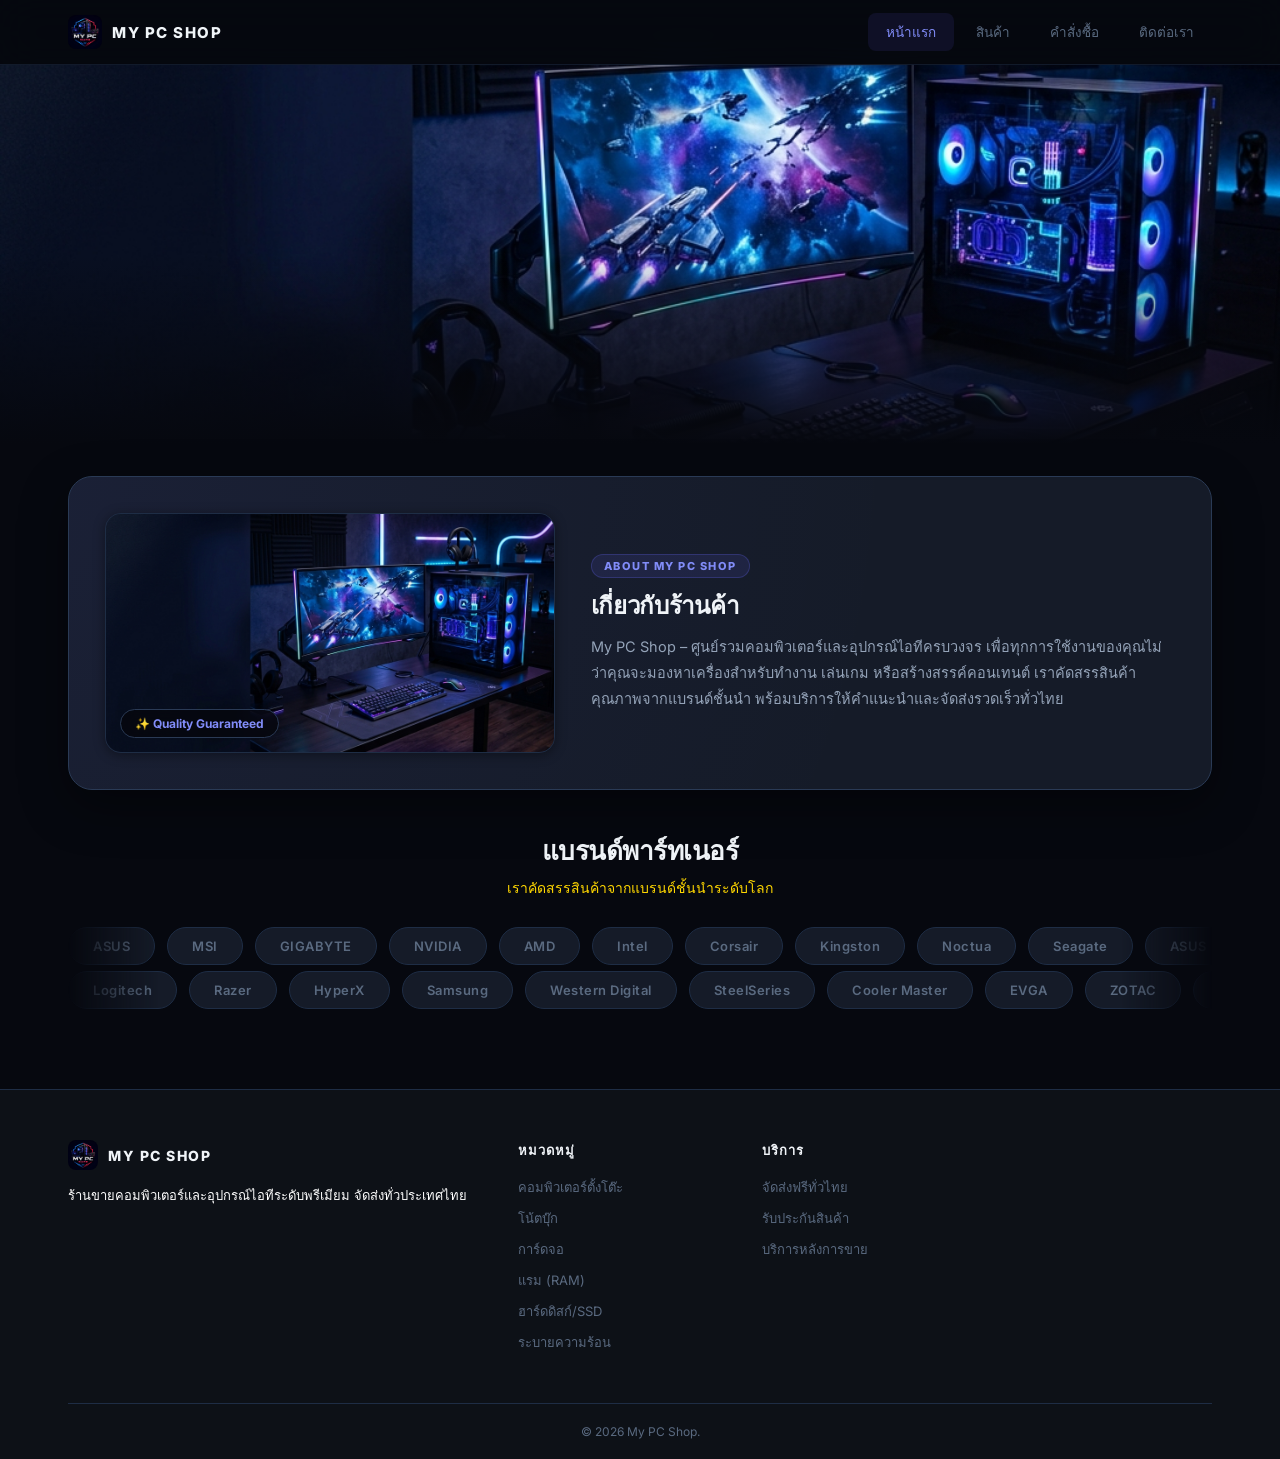
<file: index.html>
<!DOCTYPE html>
<html lang="th">

<head>
  <meta charset="UTF-8">
  <meta name="viewport" content="width=device-width, initial-scale=1.0">
  <meta name="description" content="My PC Shop - ศูนย์รวมคอมพิวเตอร์และอุปกรณ์ไอทีครบวงจร">
  <title>My PC Shop</title>
  <link rel="preconnect" href="https://fonts.googleapis.com">
  <link rel="preconnect" href="https://fonts.gstatic.com" crossorigin>
  <link href="https://fonts.googleapis.com/css2?family=Inter:wght@300;400;500;600;700;800;900&display=swap"
    rel="stylesheet">
  <link rel="stylesheet" href="styles.css">
  <link rel="icon" type="image/jpeg" href="images/logo.jpg">
</head>

<body>

  <header class="topbar" id="topbar">
    <div class="topbar-inner">
      <a class="topbar-logo" href="#" onclick="goHome();return false">
        <img src="images/logo.jpg" alt="My PC Shop" class="logo-img">
        <span class="logo-text">MY PC SHOP</span>
      </a>
      <nav class="topbar-nav" id="topbar-nav">
        <button class="top-nav-btn active" data-tab="home" id="tab-home">หน้าแรก</button>
        <button class="top-nav-btn" data-tab="products" id="tab-products">สินค้า</button>
        <button class="top-nav-btn" data-tab="orders" id="tab-orders">คำสั่งซื้อ</button>
        <button class="top-nav-btn" data-tab="contact" id="tab-contact">ติดต่อเรา</button>
      </nav>
      <button class="mobile-menu-btn" id="mobile-menu-btn" onclick="toggleMobileMenu()">☰</button>
    </div>
  </header>

  <main id="app-main">

    <!-- ── หน้าแรก (Home Page: เกี่ยวกับร้านค้าอย่างเดียว) ──────────────── -->
    <section class="page active" id="home-page">

      <div class="banner-wrapper">
        <img src="images/hero_banner.png" alt="Gaming Setup" class="banner-img">
        <div class="banner-fade"></div>
      </div>

      <div class="container">

        <div class="shop-about-card">
          <div class="about-img-box">
            <img src="images/hero_banner.png" alt="My PC Shop" class="about-img">
            <div class="about-img-badge">✨ Quality Guaranteed</div>
          </div>
          <div class="about-content">
            <div class="about-tag">ABOUT MY PC SHOP</div>
            <h1 class="about-title">เกี่ยวกับร้านค้า</h1>
            <p class="about-text">
              My PC Shop – ศูนย์รวมคอมพิวเตอร์และอุปกรณ์ไอทีครบวงจร
              เพื่อทุกการใช้งานของคุณไม่ว่าคุณจะมองหาเครื่องสำหรับทำงาน เล่นเกม หรือสร้างสรรค์คอนเทนต์
              เราคัดสรรสินค้าคุณภาพจากแบรนด์ชั้นนำ พร้อมบริการให้คำแนะนำและจัดส่งรวดเร็วทั่วไทย
            </p>
          </div>
        </div>

        <div class="section-header" style="margin-top:40px;">
          <h2 class="section-title">แบรนด์พาร์ทเนอร์</h2>
          <p class="section-sub" style="color: gold;">เราคัดสรรสินค้าจากแบรนด์ชั้นนำระดับโลก</p>
        </div>

        <div class="brand-marquee">
          <div class="brand-track brand-track-left">
            <div class="brand-chip">ASUS</div>
            <div class="brand-chip">MSI</div>
            <div class="brand-chip">GIGABYTE</div>
            <div class="brand-chip">NVIDIA</div>
            <div class="brand-chip">AMD</div>
            <div class="brand-chip">Intel</div>
            <div class="brand-chip">Corsair</div>
            <div class="brand-chip">Kingston</div>
            <div class="brand-chip">Noctua</div>
            <div class="brand-chip">Seagate</div>
            <div class="brand-chip">ASUS</div>
            <div class="brand-chip">MSI</div>
            <div class="brand-chip">GIGABYTE</div>
            <div class="brand-chip">NVIDIA</div>
            <div class="brand-chip">AMD</div>
            <div class="brand-chip">Intel</div>
            <div class="brand-chip">Corsair</div>
            <div class="brand-chip">Kingston</div>
            <div class="brand-chip">Noctua</div>
            <div class="brand-chip">Seagate</div>
          </div>
        </div>
        <div class="brand-marquee">
          <div class="brand-track brand-track-right">
            <div class="brand-chip">Logitech</div>
            <div class="brand-chip">Razer</div>
            <div class="brand-chip">HyperX</div>
            <div class="brand-chip">Samsung</div>
            <div class="brand-chip">Western Digital</div>
            <div class="brand-chip">SteelSeries</div>
            <div class="brand-chip">Cooler Master</div>
            <div class="brand-chip">EVGA</div>
            <div class="brand-chip">ZOTAC</div>
            <div class="brand-chip">be quiet!</div>
            <div class="brand-chip">Logitech</div>
            <div class="brand-chip">Razer</div>
            <div class="brand-chip">HyperX</div>
            <div class="brand-chip">Samsung</div>
            <div class="brand-chip">Western Digital</div>
            <div class="brand-chip">SteelSeries</div>
            <div class="brand-chip">Cooler Master</div>
            <div class="brand-chip">EVGA</div>
            <div class="brand-chip">ZOTAC</div>
            <div class="brand-chip">be quiet!</div>
          </div>
        </div>

      </div>

      <footer class="site-footer">
        <div class="container">
          <div class="footer-grid">
            <div class="footer-col">
              <div class="footer-logo-row">
                <img src="images/logo.jpg" alt="Logo" class="footer-logo-img">
                <span class="footer-logo-text">MY PC SHOP</span>
              </div>
              <p class="footer-desc" style="color: white;">ร้านขายคอมพิวเตอร์และอุปกรณ์ไอทีระดับพรีเมียม
                จัดส่งทั่วประเทศไทย</p>
            </div>
            <div class="footer-col">
              <h4>หมวดหมู่</h4>
              <a href="#" onclick="showProductsTab();filterProducts('pc');return false">คอมพิวเตอร์ตั้งโต๊ะ</a>
              <a href="#" onclick="showProductsTab();filterProducts('laptop');return false">โน้ตบุ๊ก</a>
              <a href="#" onclick="showProductsTab();filterProducts('gpu');return false">การ์ดจอ</a>
              <a href="#" onclick="showProductsTab();filterProducts('ram');return false">แรม (RAM)</a>
              <a href="#" onclick="showProductsTab();filterProducts('storage');return false">ฮาร์ดดิสก์/SSD</a>
              <a href="#" onclick="showProductsTab();filterProducts('cooling');return false">ระบายความร้อน</a>
            </div>
            <div class="footer-col">
              <h4>บริการ</h4>
              <a href="#">จัดส่งฟรีทั่วไทย</a>
              <a href="#">รับประกันสินค้า</a>
              <a href="#">บริการหลังการขาย</a>
            </div>
          </div>
          <div class="footer-bottom">
            <span>© 2026 My PC Shop.</span>
          </div>
        </div>
      </footer>

    </section>

    <!-- ── หน้าสินค้า (Products Page: สินค้าทั้งหมด) ───────────────────── -->
    <section class="page" id="products-page">

      <div class="container sub-page">

        <div class="section-header" style="margin-top: 10px;">
          <h1 class="section-title">สินค้าทั้งหมด</h1>
          <p class="section-sub" style="color: gold;">เลือกดูสินค้าตามหมวดหมู่ที่คุณต้องการ</p>
        </div>

        <div class="filter-bar" id="filter-bar">
          <button class="filter-btn active" data-filter="all" onclick="filterProducts('all')">ทั้งหมด</button>
          <button class="filter-btn" data-filter="pc" onclick="filterProducts('pc')">คอมพิวเตอร์ตั้งโต๊ะ</button>
          <button class="filter-btn" data-filter="laptop" onclick="filterProducts('laptop')">โน้ตบุ๊ก</button>
          <button class="filter-btn" data-filter="gpu" onclick="filterProducts('gpu')">การ์ดจอ</button>
          <button class="filter-btn" data-filter="ram" onclick="filterProducts('ram')">แรม (RAM)</button>
          <button class="filter-btn" data-filter="storage" onclick="filterProducts('storage')">ฮาร์ดดิสก์/SSD</button>
          <button class="filter-btn" data-filter="cooling" onclick="filterProducts('cooling')">ระบายความร้อน</button>
        </div>

        <div class="products-grid" id="products-grid"></div>

      </div>

      <footer class="site-footer">
        <div class="container">
          <div class="footer-grid">
            <div class="footer-col">
              <div class="footer-logo-row">
                <img src="images/logo.jpg" alt="Logo" class="footer-logo-img">
                <span class="footer-logo-text">MY PC SHOP</span>
              </div>
              <p class="footer-desc" style="color: white;">ร้านขายคอมพิวเตอร์และอุปกรณ์ไอทีระดับพรีเมียม
                จัดส่งทั่วประเทศไทย</p>
            </div>
            <div class="footer-col">
              <h4>หมวดหมู่</h4>
              <a href="#" onclick="filterProducts('pc');return false">คอมพิวเตอร์ตั้งโต๊ะ</a>
              <a href="#" onclick="filterProducts('laptop');return false">โน้ตบุ๊ก</a>
              <a href="#" onclick="filterProducts('gpu');return false">การ์ดจอ</a>
              <a href="#" onclick="filterProducts('ram');return false">แรม (RAM)</a>
              <a href="#" onclick="filterProducts('storage');return false">ฮาร์ดดิสก์/SSD</a>
              <a href="#" onclick="filterProducts('cooling');return false">ระบายความร้อน</a>
            </div>
            <div class="footer-col">
              <h4>บริการ</h4>
              <a href="#">จัดส่งฟรีทั่วไทย</a>
              <a href="#">รับประกันสินค้า</a>
              <a href="#">บริการหลังการขาย</a>
            </div>
            <div class="footer-col">

            </div>
          </div>
          <div class="footer-bottom">
            <span>© 2026 My PC Shop.</span>
          </div>
        </div>
      </footer>

    </section>

    <!-- ── หน้าคำสั่งซื้อ (Orders Page) ─────────────────────────────── -->
    <section class="page" id="order-page">
      <div class="container sub-page"></div>
    </section>

    <!-- ── หน้าติดต่อเรา (Contact Page) ─────────────────────────────── -->
    <section class="page" id="contact-page">
      <div class="sub-page">
        <div class="container" style="max-width:760px;">

          <div class="hero-block">
            <div class="about-tag">SUPPORT / SALES</div>
            <h1>ติดต่อเรา</h1>
            <p>มีคำถามเรื่องสเปกเครื่อง สินค้า หรือคำสั่งซื้อ? กรอกแบบฟอร์มด้านล่าง ทีมงานจะติดต่อกลับโดยเร็วที่สุด</p>
          </div>

          <div class="contact-strip">
            <div class="item">
              <div class="label">Email</div>
              <div class="value"><a href="mailto:contact@mypcshop.co.th">contact@mypcshop.co.th</a></div>
            </div>
            <div class="item">
              <div class="label">โทรศัพท์</div>
              <div class="value">02-xxx-xxxx</div>
            </div>
            <div class="item">
              <div class="label">Line</div>
              <div class="value">@mypcshop</div>
            </div>
          </div>

          <div class="form-card">
            <div class="card-head">
              <h2>กรอกข้อมูล</h2>
              <p>กรุณากรอกข้อมูลไว้ และทางเราจะติดต่อกลับหาคุณโดยเร็วที่สุด</p>
            </div>

            <form id="contactForm" onsubmit="handleContactSubmit(event)">
              <div class="field">
                <label for="contact-name">ชื่อ<span class="req">*</span></label>
                <input class="form-input" type="text" id="contact-name" name="name" placeholder="ชื่อ-นามสกุลของคุณ"
                  required>
              </div>

              <div class="row-2">
                <div class="field">
                  <label for="contact-email">อีเมล (จะได้รับข้อความยืนยันทางอีเมลนี้)<span class="req">*</span></label>
                  <input class="form-input" type="email" id="contact-email" name="email" placeholder="you@example.com"
                    required>
                </div>
                <div class="field">
                  <label for="contact-phone">เบอร์โทรศัพท์</label>
                  <input class="form-input" type="tel" id="contact-phone" name="phone" placeholder="08x-xxx-xxxx">
                </div>
              </div>

              <div class="field">
                <label for="contact-message">รายละเอียดเพิ่มเติม<span class="req">*</span></label>
                <textarea class="form-input" id="contact-message" name="message"
                  placeholder="บอกเราเกี่ยวกับสเปกที่ต้องการ ปัญหาที่พบ หรือคำถามอื่น ๆ" required></textarea>
                <div class="hint">เช่น รุ่นสินค้า งบประมาณ หรือเลขที่คำสั่งซื้อ (ถ้ามี)</div>
              </div>

              <div class="submit-row">
                <button type="submit" class="btn-primary" id="contactSubmitBtn">
                  <span class="btn-text">📨 ส่งข้อความ</span>
                  <span class="btn-loading" style="display:none;">⏳ กำลังส่งอีเมล...</span>
                </button>
                <div class="note">ระบบจะส่งสำเนาข้อความไปยังอีเมลที่คุณระบุ</div>
              </div>

              <div class="status-msg" id="statusMsg" style="display:none;">
                <div class="status-icon">✅</div>
                <div class="status-title" id="statusTitle">ส่งข้อความเรียบร้อยแล้ว!</div>
                <div class="status-desc" id="statusDesc">ระบบได้ทำการส่งข้อความยืนยันไปยังอีเมลของคุณแล้ว
                  ขอบคุณที่ติดต่อเรา</div>
                <div class="status-email-preview" id="statusEmailPreview" style="display:none;"></div>
              </div>
            </form>
          </div>

        </div>
      </div>

      <footer class="site-footer">
        <div class="container">
          <div class="footer-grid">
            <div class="footer-col">
              <div class="footer-logo-row">
                <img src="images/logo.jpg" alt="Logo" class="footer-logo-img">
                <span class="footer-logo-text">MY PC SHOP</span>
              </div>
              <p class="footer-desc" style="color: white;">ร้านขายคอมพิวเตอร์และอุปกรณ์ไอทีระดับพรีเมียม
                จัดส่งทั่วประเทศไทย</p>
            </div>
            <div class="footer-col">
              <h4>หมวดหมู่</h4>
              <a href="#" onclick="showProductsTab();filterProducts('pc');return false">คอมพิวเตอร์ตั้งโต๊ะ</a>
              <a href="#" onclick="showProductsTab();filterProducts('laptop');return false">โน้ตบุ๊ก</a>
              <a href="#" onclick="showProductsTab();filterProducts('gpu');return false">การ์ดจอ</a>
              <a href="#" onclick="showProductsTab();filterProducts('ram');return false">แรม (RAM)</a>
              <a href="#" onclick="showProductsTab();filterProducts('storage');return false">ฮาร์ดดิสก์/SSD</a>
              <a href="#" onclick="showProductsTab();filterProducts('cooling');return false">ระบายความร้อน</a>
            </div>
            <div class="footer-col">
              <h4>บริการ</h4>
              <a href="#">จัดส่งฟรีทั่วไทย</a>
              <a href="#">รับประกันสินค้า</a>
              <a href="#">บริการหลังการขาย</a>
            </div>

          </div>
          <div class="footer-bottom">
            <span>© 2026 My PC Shop. สงวนลิขสิทธิ์.</span>
          </div>
        </div>
      </footer>
    </section>

  </main>

  <div class="modal-overlay" id="product-modal">
    <div class="modal-content" id="modal-body"></div>
  </div>

  <div class="modal-overlay confirm-modal" id="confirm-modal"></div>

  <script src="app.js"></script>
</body>

</html>
</file>
<file: styles.css>
*{margin:0;padding:0;box-sizing:border-box;}

:root{
  --bg:#06080f;
  --bg2:#0d1117;
  --bg3:#151b28;
  --bg4:#1c2435;
  --border:#1e2d45;
  --border2:#2a3a55;
  --text:#f0f4f8;
  --text2:#94a3b8;
  --text3:#5a6a80;
  --accent:#6366f1;
  --accent2:#818cf8;
  --accent3:#a5b4fc;
  --green:#22c55e;
  --orange:#f59e0b;
  --pink:#ec4899;
  --r:12px;
  --r2:16px;
  --r3:24px;
  --shadow:0 2px 12px rgba(0,0,0,0.4);
  --shadow2:0 8px 32px rgba(99,102,241,0.12);
  --t:0.25s cubic-bezier(.4,0,.2,1);
}

html{scroll-behavior:smooth;}

body{
  background:var(--bg);
  color:var(--text);
  font-family:'Inter',system-ui,-apple-system,sans-serif;
  -webkit-font-smoothing:antialiased;
  overflow-x:hidden;
}

.container{
  max-width:1200px;
  margin:0 auto;
  padding:0 28px;
}

.topbar{
  position:fixed;top:0;left:0;right:0;
  z-index:200;
  background:rgba(6,8,15,0.75);
  backdrop-filter:blur(20px);
  border-bottom:1px solid rgba(30,45,69,0.5);
  transition:background 0.3s;
}
.topbar-inner{
  max-width:1200px;
  margin:0 auto;
  padding:0 28px;
  height:64px;
  display:flex;
  align-items:center;
  justify-content:space-between;
}
.topbar-logo{
  display:flex;align-items:center;gap:10px;
  text-decoration:none;
}
.logo-img{
  width:34px;height:34px;border-radius:8px;object-fit:cover;
}
.logo-text{
  font-size:15px;font-weight:800;color:var(--text);letter-spacing:1.5px;
}
.topbar-nav{display:flex;gap:4px;}
.top-nav-btn{
  background:none;border:none;color:var(--text3);
  font-size:13.5px;font-weight:500;font-family:inherit;
  padding:8px 18px;border-radius:8px;cursor:pointer;
  transition:all var(--t);
}
.top-nav-btn:hover{color:var(--text2);background:rgba(255,255,255,0.04);}
.top-nav-btn.active{color:var(--accent2);background:rgba(99,102,241,0.1);}
.mobile-menu-btn{
  display:none;background:none;border:none;
  color:var(--text);font-size:22px;cursor:pointer;
}

.page{display:none;}
.page.active{display:block;animation:pageIn 0.4s ease;}
@keyframes pageIn{from{opacity:0;transform:translateY(16px);}to{opacity:1;transform:translateY(0);}}

.banner-wrapper{
  position:relative;width:100%;height:380px;overflow:hidden;
  margin-top:64px;
}
.banner-img{
  width:100%;height:100%;object-fit:cover;
  display:block;
}
.banner-fade{
  position:absolute;bottom:0;left:0;right:0;height:50%;
  background:linear-gradient(to top,var(--bg) 0%,transparent 100%);
}

.shop-about-card{
  background:var(--bg3);
  border:1px solid var(--border2);
  border-radius:var(--r3);
  padding:36px;
  margin-top:32px;
  margin-bottom:24px;
  display:grid;
  grid-template-columns:1fr 1.3fr;
  gap:36px;
  align-items:center;
  position:relative;
  overflow:hidden;
  box-shadow:0 16px 48px rgba(0,0,0,0.4);
}
.shop-about-card::before{
  content:'';
  position:absolute;
  top:-50%;left:-50%;width:200%;height:200%;
  background:radial-gradient(circle at 20% 20%, rgba(99,102,241,0.08) 0%, transparent 50%);
  pointer-events:none;
}
.about-img-box{
  position:relative;
  border-radius:var(--r2);
  overflow:hidden;
  height:240px;
  border:1px solid var(--border);
  box-shadow:var(--shadow);
}
.about-img{
  width:100%;height:100%;
  object-fit:cover;display:block;
  transition:transform 0.5s ease;
}
.shop-about-card:hover .about-img{transform:scale(1.04);}
.about-img-badge{
  position:absolute;bottom:14px;left:14px;
  background:rgba(6,8,15,0.85);
  backdrop-filter:blur(8px);
  border:1px solid var(--border2);
  padding:6px 14px;border-radius:100px;
  font-size:12px;font-weight:700;color:var(--accent2);
}
.about-content{
  display:flex;flex-direction:column;gap:12px;
  position:relative;z-index:1;
}
.about-tag{
  display:inline-block;align-self:flex-start;
  font-size:11px;font-weight:800;letter-spacing:1.5px;
  color:var(--accent2);background:rgba(99,102,241,0.12);
  border:1px solid rgba(99,102,241,0.25);
  padding:4px 12px;border-radius:100px;text-transform:uppercase;
}
.about-title{
  font-size:24px;font-weight:800;color:var(--text);
  line-height:1.35;letter-spacing:-0.3px;
}
.about-text{
  font-size:14.5px;color:var(--text2);
  line-height:1.8;font-weight:400;
}

.stats-strip{
  display:flex;align-items:center;justify-content:center;
  gap:0;padding:32px 0 40px;flex-wrap:wrap;
}
.stat-item{
  display:flex;flex-direction:column;align-items:center;
  padding:0 36px;
}
.stat-num{
  font-size:28px;font-weight:800;
  background:linear-gradient(135deg,var(--accent2),var(--accent3));
  -webkit-background-clip:text;-webkit-text-fill-color:transparent;
  background-clip:text;
}
.stat-label{font-size:12px;color:var(--text3);margin-top:4px;font-weight:500;}
.stat-divider{width:1px;height:36px;background:var(--border);}

.section-header{text-align:center;margin-bottom:28px;}
.section-title{
  font-size:26px;font-weight:800;letter-spacing:-0.5px;
  color:var(--text);
}
.section-sub{
  font-size:14px;color:var(--text3);margin-top:6px;font-weight:400;
}

.filter-bar{
  display:flex;justify-content:center;gap:8px;
  margin-bottom:36px;flex-wrap:wrap;
}
.filter-btn{
  padding:9px 22px;border-radius:100px;
  border:1px solid var(--border);background:var(--bg2);
  color:var(--text3);font-size:13px;font-weight:600;
  cursor:pointer;font-family:inherit;transition:all var(--t);
}
.filter-btn:hover{border-color:var(--accent);color:var(--text2);}
.filter-btn.active{
  background:var(--accent);border-color:var(--accent);
  color:#fff;box-shadow:0 4px 16px rgba(99,102,241,0.3);
}

.products-grid{
  display:grid;
  grid-template-columns:repeat(3,1fr);
  gap:22px;
  margin-bottom:20px;
}

.product-card{
  background:var(--bg3);
  border:1px solid var(--border);
  border-radius:var(--r2);
  overflow:hidden;cursor:pointer;
  transition:all var(--t);
  position:relative;
}
.product-card:hover{
  border-color:var(--accent);
  transform:translateY(-6px);
  box-shadow:var(--shadow2);
}
.product-card .card-badge{
  position:absolute;top:14px;left:14px;z-index:2;
  padding:4px 12px;border-radius:100px;font-size:11px;
  font-weight:700;letter-spacing:0.3px;
  backdrop-filter:blur(8px);
}
.badge-pc{background:rgba(99,102,241,0.2);color:var(--accent2);border:1px solid rgba(99,102,241,0.25);}
.badge-laptop{background:rgba(245,158,11,0.15);color:var(--orange);border:1px solid rgba(245,158,11,0.2);}
.badge-gpu{background:rgba(236,72,153,0.15);color:var(--pink);border:1px solid rgba(236,72,153,0.2);}
.badge-ram{background:rgba(6,182,212,0.15);color:#38bdf8;border:1px solid rgba(56,189,248,0.25);}
.badge-storage{background:rgba(16,185,129,0.15);color:#34d399;border:1px solid rgba(52,211,153,0.25);}
.badge-cooling{background:rgba(14,165,233,0.15);color:#7dd3fc;border:1px solid rgba(125,211,252,0.25);}
.opt-delta{font-size:11px;opacity:0.85;font-weight:600;margin-left:4px;color:var(--accent3);}

.card-img{
  width:100%;height:200px;overflow:hidden;
  background:var(--bg2);position:relative;
}
.card-img img{
  width:100%;height:100%;object-fit:cover;
  transition:transform 0.45s cubic-bezier(.4,0,.2,1);
}
.product-card:hover .card-img img{transform:scale(1.08);}

.card-body{padding:18px 20px 20px;}
.card-name{
  font-size:16px;font-weight:700;color:var(--text);
  margin-bottom:6px;letter-spacing:-0.2px;
}
.card-spec{
  font-size:12px;color:var(--text3);margin-bottom:14px;
  line-height:1.5;
  display:-webkit-box;-webkit-line-clamp:2;-webkit-box-orient:vertical;overflow:hidden;
}
.card-footer{display:flex;align-items:center;justify-content:space-between;}
.card-price{
  font-size:20px;font-weight:800;
  background:linear-gradient(135deg,var(--accent2),var(--accent3));
  -webkit-background-clip:text;-webkit-text-fill-color:transparent;
  background-clip:text;
}
.card-action{
  width:40px;height:40px;border-radius:50%;
  background:var(--accent);border:none;color:#fff;
  font-size:18px;cursor:pointer;display:flex;
  align-items:center;justify-content:center;
  transition:all var(--t);
  box-shadow:0 4px 12px rgba(99,102,241,0.3);
}
.card-action:hover{
  background:#4f46e5;transform:scale(1.1);
  box-shadow:0 6px 20px rgba(99,102,241,0.45);
}

.brand-marquee{
  overflow:hidden;
  mask-image:linear-gradient(to right,transparent,black 8%,black 92%,transparent);
  -webkit-mask-image:linear-gradient(to right,transparent,black 8%,black 92%,transparent);
  margin-bottom:6px;
}
.brand-track{display:flex;gap:12px;width:max-content;}
.brand-track-left{animation:scrollL 30s linear infinite;}
.brand-track-right{animation:scrollR 30s linear infinite;}
.brand-track:hover{animation-play-state:paused;}
.brand-chip{
  padding:10px 24px;border-radius:100px;
  background:var(--bg3);border:1px solid var(--border);
  font-size:13px;font-weight:600;color:var(--text3);
  white-space:nowrap;flex-shrink:0;
  transition:all var(--t);letter-spacing:0.5px;
}
.brand-chip:hover{border-color:var(--accent);color:var(--accent2);}

@keyframes scrollL{0%{transform:translateX(0);}100%{transform:translateX(-50%);}}
@keyframes scrollR{0%{transform:translateX(-50%);}100%{transform:translateX(0);}}

.site-footer{
  margin-top:80px;padding:50px 0 0;
  border-top:1px solid var(--border);
  background:var(--bg2);
}
.footer-grid{
  display:grid;grid-template-columns:2fr 1fr 1fr 1fr;
  gap:40px;padding-bottom:40px;
}
.footer-col h4{
  font-size:13px;font-weight:700;color:var(--text);
  text-transform:uppercase;letter-spacing:1px;margin-bottom:16px;
}
.footer-col a{
  display:block;font-size:13px;color:var(--text3);
  text-decoration:none;margin-bottom:10px;transition:color var(--t);
}
.footer-col a:hover{color:var(--accent2);}
.footer-logo-row{display:flex;align-items:center;gap:10px;margin-bottom:14px;}
.footer-logo-img{width:30px;height:30px;border-radius:8px;object-fit:cover;}
.footer-logo-text{font-size:14px;font-weight:800;letter-spacing:1.5px;color:var(--text);}
.footer-desc{font-size:13px;color:var(--text3);line-height:1.7;}
.footer-bottom{
  border-top:1px solid var(--border);padding:20px 0;
  text-align:center;font-size:12px;color:var(--text3);
}

.sub-page{padding-top:100px;padding-bottom:60px;min-height:80vh;}

.modal-overlay{
  position:fixed;top:0;left:0;right:0;bottom:0;
  z-index:500;background:rgba(0,0,0,0.8);
  backdrop-filter:blur(8px);
  display:flex;align-items:center;justify-content:center;
  opacity:0;pointer-events:none;transition:opacity 0.25s;
}
.modal-overlay.active{opacity:1;pointer-events:all;}

.modal-content{
  background:var(--bg3);border:1px solid var(--border);
  border-radius:var(--r3);padding:32px;
  width:100%;max-width:500px;max-height:88vh;overflow-y:auto;
  transform:scale(0.92) translateY(14px);
  transition:transform 0.35s cubic-bezier(.4,0,.2,1);
  box-shadow:0 32px 80px rgba(0,0,0,0.6);
}
.modal-overlay.active .modal-content{transform:scale(1) translateY(0);}

.modal-handle{width:44px;height:4px;background:var(--text3);border-radius:10px;margin:0 auto 22px;opacity:0.4;}
.modal-title{font-size:22px;font-weight:800;margin-bottom:4px;color:var(--text);letter-spacing:-0.3px;}
.modal-subtitle{font-size:13px;color:var(--text3);margin-bottom:24px;}

.option-group{margin-bottom:20px;}
.option-label{font-size:11px;color:var(--text3);text-transform:uppercase;margin-bottom:10px;letter-spacing:1.2px;font-weight:700;}
.option-list{display:flex;flex-wrap:wrap;gap:8px;}
.option-btn{
  padding:10px 18px;border-radius:10px;
  background:var(--bg2);border:1px solid var(--border);
  color:var(--text2);font-size:13px;cursor:pointer;
  font-family:inherit;transition:all var(--t);font-weight:500;
}
.option-btn:hover{border-color:var(--accent);color:var(--text);}
.option-btn.selected{
  background:rgba(99,102,241,0.15);border-color:var(--accent);
  color:var(--accent2);font-weight:700;
}

.price-display{
  background:rgba(99,102,241,0.08);border:1px solid rgba(99,102,241,0.18);
  border-radius:var(--r2);padding:20px;margin:24px 0;
  display:flex;justify-content:space-between;align-items:center;
}
.price-label{font-size:14px;color:var(--text2);font-weight:500;}
.price-value{
  font-size:30px;font-weight:900;
  background:linear-gradient(135deg,var(--accent2),var(--accent3));
  -webkit-background-clip:text;-webkit-text-fill-color:transparent;
  background-clip:text;
}

.btn-primary{
  width:100%;padding:14px;border-radius:var(--r);
  background:var(--accent);border:none;color:#fff;
  font-size:14px;font-weight:700;cursor:pointer;
  font-family:inherit;transition:all var(--t);letter-spacing:0.3px;
}
.btn-primary:hover{background:#4f46e5;box-shadow:0 6px 20px rgba(99,102,241,0.35);}
.btn-secondary{
  width:100%;padding:12px;border-radius:var(--r);
  background:transparent;border:1px solid var(--border);
  color:var(--text3);font-size:13px;cursor:pointer;
  font-family:inherit;margin-top:8px;transition:all var(--t);font-weight:500;
}
.btn-secondary:hover{background:rgba(255,255,255,0.03);color:var(--text2);}

.confirm-modal{align-items:center !important;}
.confirm-modal .modal-content{
  max-width:420px;text-align:center;
  transform:scale(0.88) !important;opacity:0;
  transition:transform 0.3s cubic-bezier(.4,0,.2,1),opacity 0.3s !important;
}
.confirm-modal.active .modal-content{transform:scale(1) !important;opacity:1;}
.confirm-icon{
  width:72px;height:72px;border-radius:50%;
  background:rgba(99,102,241,0.12);border:1px solid rgba(99,102,241,0.2);
  display:flex;align-items:center;justify-content:center;
  font-size:30px;margin:0 auto 20px;
}
.confirm-title{font-size:22px;font-weight:800;margin-bottom:8px;color:var(--text);}
.confirm-text{font-size:14px;color:var(--text2);margin-bottom:26px;line-height:1.8;}
.success-checkmark{
  width:72px;height:72px;border-radius:50%;
  background:rgba(34,197,94,0.1);border:1px solid rgba(34,197,94,0.2);
  display:flex;align-items:center;justify-content:center;
  margin:0 auto 20px;font-size:30px;
}

.summary-card{
  background:var(--bg3);border:1px solid var(--border);
  border-radius:var(--r2);padding:22px;margin-bottom:20px;
}
.summary-row{
  display:flex;justify-content:space-between;padding:12px 0;
  border-bottom:1px solid var(--border);
}
.summary-row:last-child{border-bottom:none;}
.summary-row .label{font-size:14px;color:var(--text3);font-weight:500;}
.summary-row .value{font-size:14px;font-weight:600;color:var(--text);}
.summary-total{
  display:flex;justify-content:space-between;align-items:center;
  padding:20px;background:rgba(99,102,241,0.08);
  border:1px solid rgba(99,102,241,0.18);border-radius:var(--r2);margin-bottom:24px;
}
.summary-total .label{font-size:15px;color:var(--text2);font-weight:500;}
.summary-total .value{
  font-size:28px;font-weight:900;
  background:linear-gradient(135deg,var(--accent2),var(--accent3));
  -webkit-background-clip:text;-webkit-text-fill-color:transparent;
  background-clip:text;
}

.page-header{display:flex;align-items:center;gap:16px;margin-bottom:28px;}
.back-btn{
  width:42px;height:42px;background:var(--bg3);
  border:1px solid var(--border);color:var(--text);
  border-radius:var(--r);cursor:pointer;font-size:17px;
  transition:all var(--t);display:flex;align-items:center;justify-content:center;
}
.back-btn:hover{background:var(--bg4);border-color:var(--accent);}
.page-header h2{font-size:24px;font-weight:800;letter-spacing:-0.3px;}

.section-label{
  font-size:12px;color:var(--text3);text-transform:uppercase;
  letter-spacing:1.2px;font-weight:600;margin-bottom:14px;
}

.profile-card{
  background:var(--bg3);border:1px solid var(--border);
  border-radius:var(--r2);padding:28px;margin-bottom:20px;
}
.profile-avatar{
  width:88px;height:88px;background:rgba(99,102,241,0.12);
  color:var(--accent2);border-radius:50%;
  display:flex;align-items:center;justify-content:center;
  font-size:40px;margin:0 auto 16px;
  border:2px solid var(--accent);
  box-shadow:0 0 24px rgba(99,102,241,0.2);
}
.profile-name-title{text-align:center;font-size:22px;font-weight:800;margin-bottom:4px;color:var(--text);}
.profile-role{text-align:center;font-size:13px;color:var(--text3);margin-bottom:24px;}
.form-group{margin-bottom:16px;}
.form-group label{
  display:block;font-size:12px;color:var(--text3);
  margin-bottom:6px;font-weight:600;text-transform:uppercase;letter-spacing:0.5px;
}
.form-input{
  width:100%;padding:12px 16px;background:var(--bg2);
  border:1px solid var(--border);border-radius:var(--r);
  color:var(--text);font-size:14px;font-family:inherit;
  transition:all var(--t);font-weight:500;
}
.form-input:focus{outline:none;border-color:var(--accent);box-shadow:0 0 0 3px rgba(99,102,241,0.12);}
.save-msg{
  margin-top:14px;padding:14px;background:rgba(34,197,94,0.08);
  color:var(--green);border-radius:var(--r);font-size:14px;
  text-align:center;display:none;font-weight:600;
  border:1px solid rgba(34,197,94,0.18);
}

.order-item{
  display:flex;justify-content:space-between;align-items:center;
  padding:14px 0;border-bottom:1px solid var(--border);
}
.order-item:last-child{border-bottom:none;}
.order-name{font-size:14px;font-weight:600;color:var(--text);}
.order-date{font-size:11px;color:var(--text3);margin-top:2px;}
.order-price{font-size:15px;font-weight:700;color:var(--accent2);}

/* ---- Contact Us Page Styles ---- */
.hero-block {
  margin-bottom: 40px;
}
.hero-block h1 {
  font-size: 34px;
  font-weight: 800;
  letter-spacing: -0.5px;
  color: var(--text);
  margin-bottom: 10px;
}
.hero-block p {
  font-size: 14.5px;
  color: var(--text2);
  max-width: 56ch;
  font-weight: 400;
}

.contact-strip {
  display: grid;
  grid-template-columns: repeat(3, 1fr);
  gap: 16px;
  margin-bottom: 24px;
}
.contact-strip .item {
  background: var(--bg3);
  border: 1px solid var(--border);
  border-radius: var(--r2);
  padding: 20px;
  transition: all var(--t);
}
.contact-strip .item:hover {
  border-color: var(--accent);
  transform: translateY(-2px);
  box-shadow: 0 8px 24px rgba(0, 0, 0, 0.3);
}
.contact-strip .item .label {
  font-size: 11px;
  color: var(--text3);
  text-transform: uppercase;
  letter-spacing: 1.2px;
  font-weight: 700;
  margin-bottom: 8px;
}
.contact-strip .item .value {
  font-size: 14.5px;
  color: var(--text);
  font-weight: 600;
}
.contact-strip .item .value a:hover {
  color: var(--accent2);
}

.form-card {
  background: var(--bg3);
  border: 1px solid var(--border2);
  border-radius: var(--r3);
  overflow: hidden;
  position: relative;
  box-shadow: 0 16px 48px rgba(0, 0, 0, 0.4);
}
.form-card::before {
  content: '';
  position: absolute;
  top: -50%;
  left: -50%;
  width: 200%;
  height: 200%;
  background: radial-gradient(circle at 20% 20%, rgba(99, 102, 241, 0.08) 0%, transparent 50%);
  pointer-events: none;
}
.card-head {
  padding: 28px 32px 22px;
  border-bottom: 1px solid var(--border);
  position: relative;
  z-index: 1;
}
.card-head h2 {
  font-size: 22px;
  font-weight: 800;
  color: var(--text);
  letter-spacing: -0.3px;
  margin-bottom: 6px;
}
.card-head p {
  font-size: 13.5px;
  color: var(--text3);
  font-weight: 400;
}

form#contactForm {
  padding: 28px 32px 32px;
  display: grid;
  gap: 20px;
  position: relative;
  z-index: 1;
}
.field label {
  display: block;
  font-size: 12px;
  color: var(--text3);
  text-transform: uppercase;
  letter-spacing: 0.6px;
  font-weight: 700;
  margin-bottom: 8px;
}
.field label .req {
  color: var(--pink);
  margin-left: 3px;
}
.field .hint {
  font-size: 12px;
  color: var(--text3);
  margin-top: 6px;
  font-weight: 400;
}

.row-2 {
  display: grid;
  grid-template-columns: 1fr 1fr;
  gap: 20px;
}

.submit-row {
  display: flex;
  align-items: center;
  justify-content: space-between;
  margin-top: 4px;
  flex-wrap: wrap;
  gap: 12px;
}
.submit-row .note {
  font-size: 12px;
  color: var(--text3);
}

.btn-loading {
  display: inline-flex;
  align-items: center;
  gap: 8px;
}

.status-msg {
  padding: 20px;
  border-radius: var(--r2);
  margin-top: 10px;
  animation: fadeIn 0.3s ease;
}
.status-msg.status-success {
  border: 1px solid rgba(34, 197, 94, 0.3);
  background: rgba(34, 197, 94, 0.08);
  color: var(--text);
}
.status-msg .status-icon {
  font-size: 28px;
  margin-bottom: 6px;
}
.status-msg .status-title {
  font-size: 17px;
  font-weight: 800;
  color: var(--green);
  margin-bottom: 4px;
}
.status-msg .status-desc {
  font-size: 13.5px;
  color: var(--text2);
  line-height: 1.5;
}

.status-email-preview {
  margin-top: 16px;
  border-top: 1px solid rgba(34, 197, 94, 0.2);
  padding-top: 14px;
}
.preview-card {
  background: var(--bg2);
  border: 1px solid var(--border);
  border-radius: var(--r);
  padding: 16px;
  text-align: left;
}
.preview-header {
  display: flex;
  justify-content: space-between;
  align-items: center;
  margin-bottom: 12px;
  padding-bottom: 8px;
  border-bottom: 1px solid var(--border);
}
.preview-tag {
  font-size: 12px;
  font-weight: 700;
  color: var(--accent2);
  text-transform: uppercase;
  letter-spacing: 0.8px;
}
.preview-time {
  font-size: 11px;
  color: var(--text3);
}
.preview-row {
  margin-bottom: 8px;
  font-size: 13px;
  display: flex;
  flex-direction: column;
  gap: 2px;
}
.preview-label {
  font-size: 11px;
  font-weight: 700;
  color: var(--text3);
  text-transform: uppercase;
}
.preview-val {
  color: var(--text);
  font-weight: 500;
}
.preview-val.highlight {
  color: var(--accent3);
  font-weight: 700;
}
.preview-body {
  margin-top: 4px;
  background: var(--bg3);
  border: 1px solid var(--border);
  border-radius: 8px;
  padding: 10px 14px;
  color: var(--text);
  font-size: 13.5px;
  white-space: pre-wrap;
  word-break: break-word;
}

@keyframes fadeIn {
  from { opacity: 0; transform: translateY(8px); }
  to { opacity: 1; transform: translateY(0); }
}

::-webkit-scrollbar{width:6px;}
::-webkit-scrollbar-track{background:var(--bg);}
::-webkit-scrollbar-thumb{background:var(--border);border-radius:3px;}
::-webkit-scrollbar-thumb:hover{background:var(--text3);}

@media(max-width:900px){
  .products-grid{grid-template-columns:repeat(2,1fr);gap:16px;}
  .footer-grid{grid-template-columns:1fr 1fr;gap:28px;}
  .stat-item{padding:0 20px;}
  .banner-wrapper{height:260px;}
  .shop-about-card{grid-template-columns:1fr;padding:24px;gap:24px;}
  .about-img-box{height:200px;}
}
@media(max-width:640px){
  .products-grid{grid-template-columns:1fr;gap:14px;}
  .footer-grid{grid-template-columns:1fr;gap:24px;}
  .topbar-nav{display:none;}
  .topbar-nav.open{
    display:flex;flex-direction:column;
    position:absolute;top:64px;left:0;right:0;
    background:var(--bg2);border-bottom:1px solid var(--border);
    padding:12px;gap:4px;
  }
  .mobile-menu-btn{display:block;}
  .stats-strip{gap:0;}
  .stat-item{padding:8px 14px;}
  .stat-num{font-size:22px;}
  .banner-wrapper{height:200px;}
  .container{padding:0 16px;}
  .contact-strip{grid-template-columns:1fr;}
  .row-2{grid-template-columns:1fr;}
  .hero-block h1{font-size:26px;}
  .card-head, form#contactForm{padding-left:20px;padding-right:20px;}
  .submit-row{flex-direction:column;align-items:flex-start;}
}
</file>
